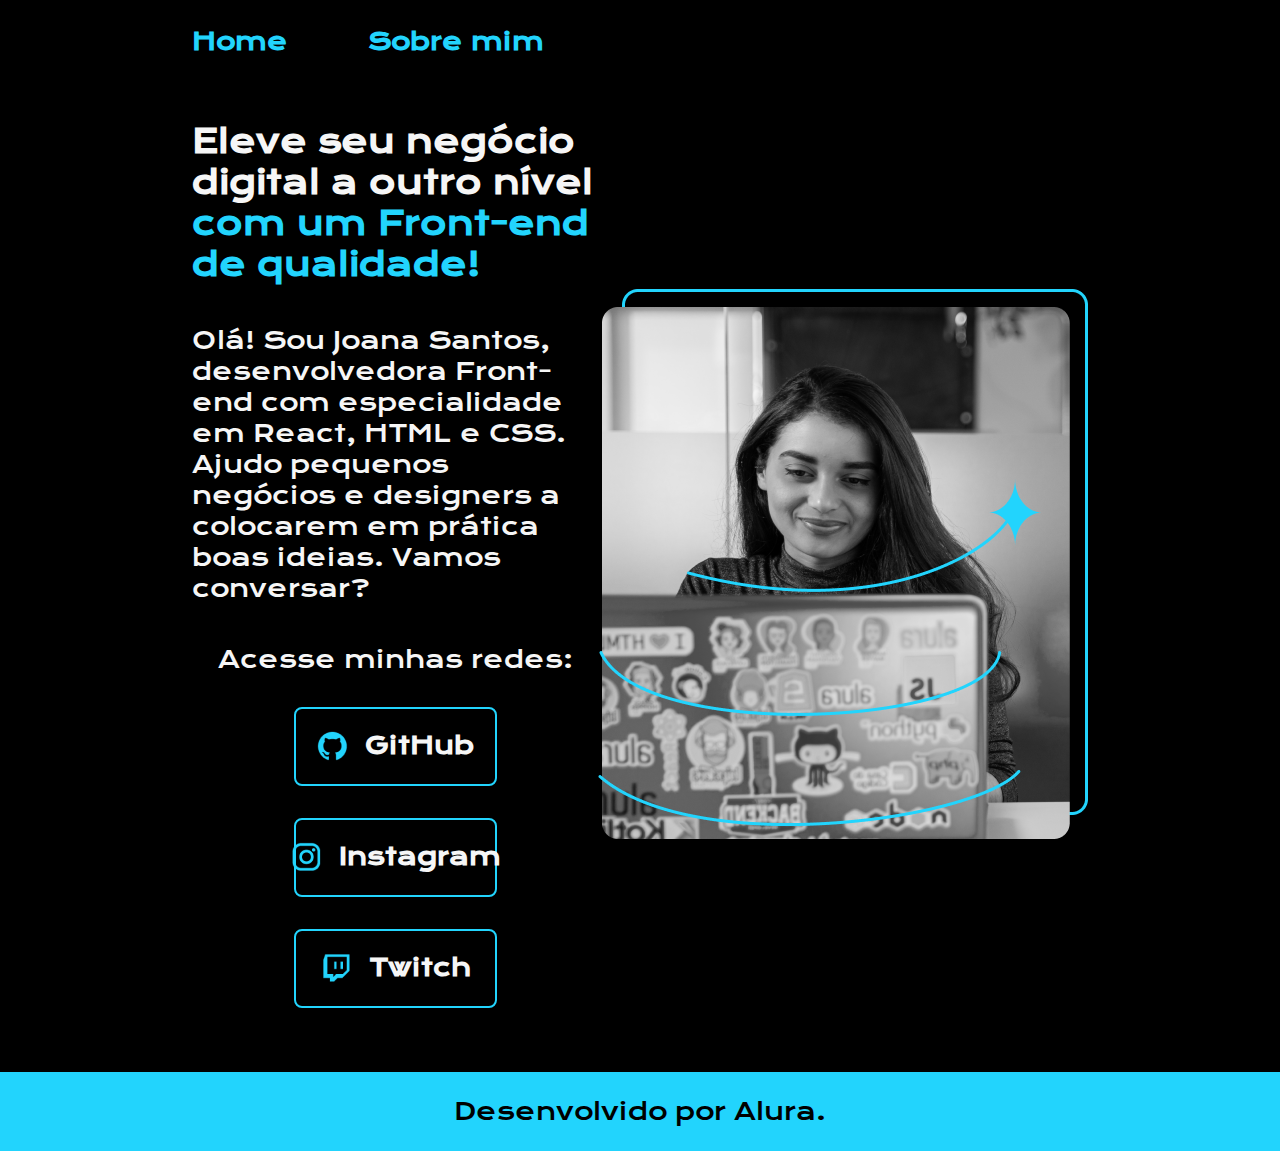
<file: index.html>
<!DOCTYPE html>
<html lang="pt-br">
<head>
    <meta charset="UTF-8">
    <meta http-equiv="X-UA-Compatible" content="IE=edge">
    <meta name="viewport" content="width=device-width, initial-scale=1.0">
    <title>Portifólio</title>
    <link rel="stylesheet" href="./estilos/style.css">
</head>
<body>
    <header class="cabecalho">
        <nav class="cabecalho__menu">
            <a class="cabecalho__menu__link" href="index.html">Home</a>
            <a class="cabecalho__menu__link" href="about.html">Sobre mim</a>
        </nav>
    </header>
    <main class="apresentacao">
        <section class="apresentacao__conteudo">
            <h1 class="apresentacao__conteudo__titulo">Eleve seu negócio digital a outro nível<strong class="titulo-destaque"> com um Front-end de qualidade!</strong></h1>
            <p class="apresentacao__conteudo__texto">Olá! Sou Joana Santos, desenvolvedora Front-end com especialidade em React, HTML e CSS. Ajudo pequenos negócios e designers a colocarem em prática boas ideias. Vamos conversar?</p>
            <div class="apresentacao__links">
                <h2 class="apresentacao__links__subtitulo">Acesse minhas redes:</h2>
                <a class="apresentacao__links__link" href="https://www.github.com/joana.santos/"> 
                    <img src="./assets/github.png">
                    GitHub
                </a>
                <a class="apresentacao__links__link" href="https://www.instagram.com/joana.santos/">
                    <img src="./assets/instagram.png">
                    Instagram 
                 </a>
                 <a class="apresentacao__links__link" href="https://www.twich.tv/joana.santos/">    
                    <img src="./assets/twitch.png">
                    Twitch
                </a>
            </div>
        </section>  
        <img src= "./assets/Imagem.png" alt="Imagem de uma mulher programando">
    </main>
         <footer class="rodape">
            <p>Desenvolvido por Alura.</p>
        </footer>   
</body>
</html>
</file>
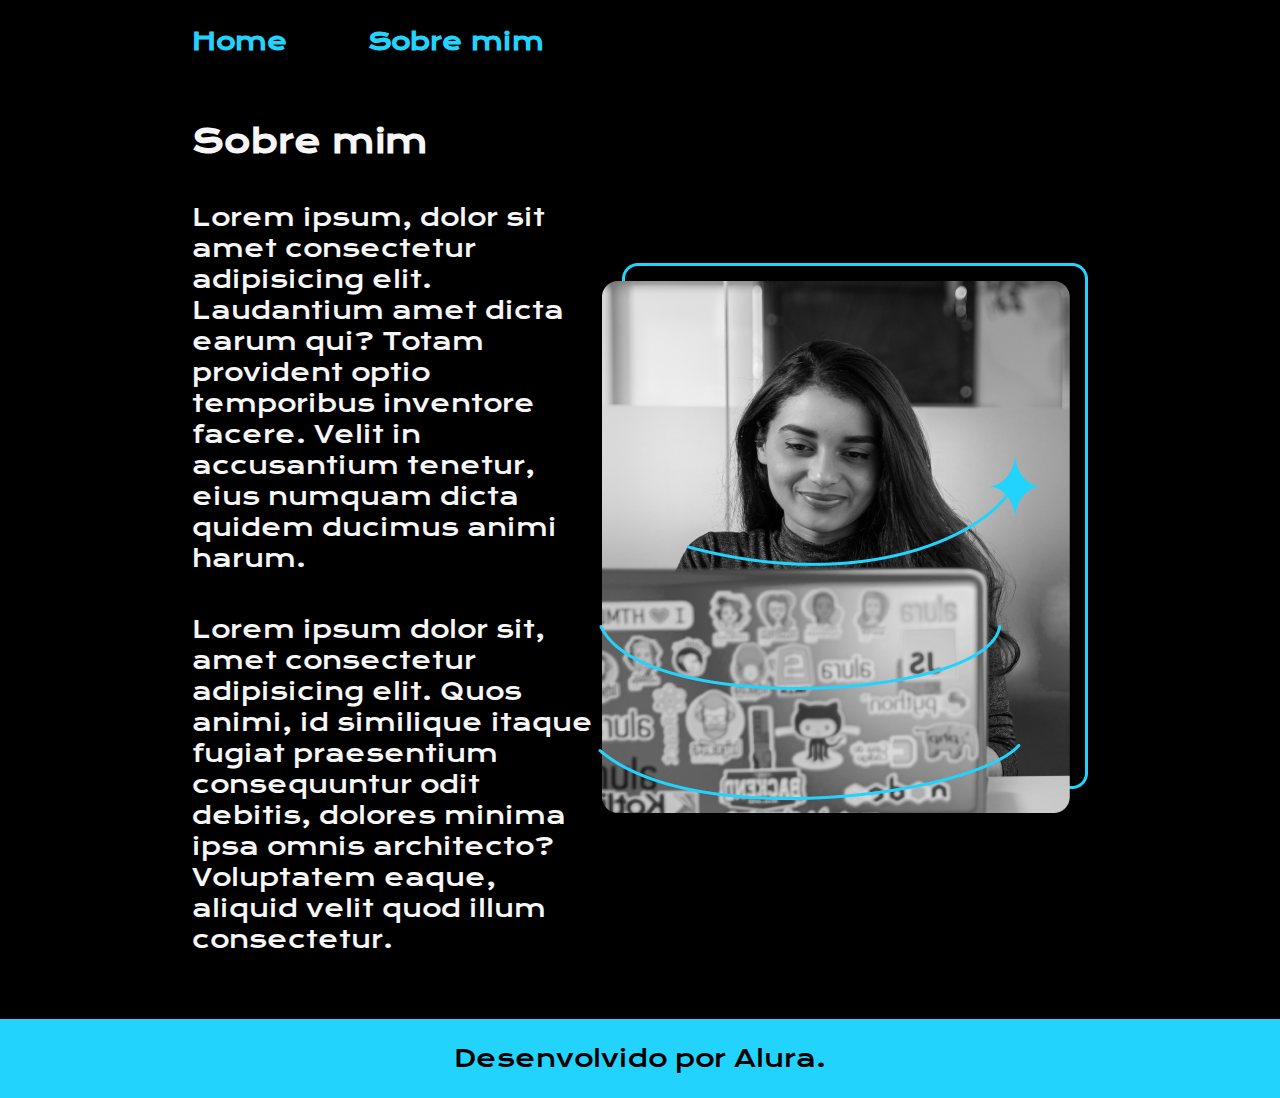
<file: about.html>
<!DOCTYPE html>
<html lang="pt-br">
<head>
    <meta charset="UTF-8">
    <meta name="viewport" content="width=device-width, initial-scale=1.0">
    <title>Sobre mim</title>
    <link rel="stylesheet" href="./estilos/style.css">
</head>
<body>
    <header class="cabecalho">
        <nav class="cabecalho__menu">
            <a class="cabecalho__menu__link" href="index.html">Home</a>
            <a class="cabecalho__menu__link" href="about.html">Sobre mim</a>
        </nav>
    </header>
    <main class =apresentacao>
        <section class="apresentacao__conteudo">
        <h1 class="apresentacao__conteudo__titulo">Sobre mim</h1>
        <p class="apresentacao__conteudo__texto">
            Lorem ipsum, dolor sit amet consectetur adipisicing elit. Laudantium amet dicta earum qui? Totam provident optio temporibus inventore facere. Velit in accusantium tenetur, eius numquam dicta quidem ducimus animi harum.
        </p>
        <p class="apresentacao__conteudo__texto">Lorem ipsum dolor sit, amet consectetur adipisicing elit. Quos animi, id similique itaque fugiat praesentium consequuntur odit debitis, dolores minima ipsa omnis architecto? Voluptatem eaque, aliquid velit quod illum consectetur.
            
        </p>
        </section>
        <img src="./assets/Imagem.png" alt="Foto da Joana Santos programando">
    </main>
    <footer class="rodape">
        <p>Desenvolvido por Alura.</p>
    </footer>
</body>
</html>
</file>
<file: estilos/style.css>
@import url('https://fonts.googleapis.com/css2?family=Krona+One&display=swap');
@import url('https://fonts.googleapis.com/css2?family=Krona+One&family=Montserrat:ital,wght@0,100..900;1,100..900&display=swap');

:root {
    --cor-primaria: #000000;
    --cor-secundaria: #f6f6f6;
    --cor-terciaria: #22d4fd;
    --cor-hover: #272727;

    --font-primaria: "Krona One", serif;
    --font-secundaria: "Montserrat", serif;
}

* {
    margin: 0;
    padding: 0;
    box-sizing: border-box;
}

body {
    /* height: 100vh; */
    background-color: var(--cor-primaria);
    color: var(--cor-secundaria);
}

.cabecalho {
    padding: 2% 0% 0% 15%;
}

.cabecalho__menu {
    display: flex;
    gap: 80px;
}

.cabecalho__menu__link {
    font-family: var(--font-primaria);
    font-size: 1.5rem;
    font-weight: 600;
    color: var(--cor-terciaria);
    text-decoration: none;
}

.titulo-destaque {
    color: var(--cor-terciaria);
}
.apresentacao {
    display: flex;
    align-items: center;
    justify-content: space-between;
    padding: 5% 15%;
    gap: ;
}

.apresentacao__conteudo {
    width: 50%;
    display: flex;
    flex-direction: column;
    gap: 40px;
}

.apresentacao__conteudo__titulo {
    font: size 2.25rem;
    font-family: var(--font-primaria);
}

.apresentacao__conteudo__texto {
    font-size: 1.5rem;
    font-family: var(--font-primaria);
}

.apresentacao__links {
    display: flex;
    flex-direction: column;
    justify-content: space-between;
    align-items: center;
    gap: 32px;
}

.apresentacao__links__subtitulo {
    font-family: var(--font-primaria);
    font-weight: 400;
    font-size: 1.5rem;
}

.apresentacao__links__link {
    /* background-color: #22d4fd; */
    display: flex;
    justify-content: center;
    gap: 16px;
    border: 2px solid var(--cor-terciaria);
    width: 50%;
    text-align: center;
    border-radius: 8px;
    font-size: 1.5rem;
    font-weight: 600;
    padding: 21.5px 0;
    text-decoration: none;
    color: var(--cor-secundaria);
    font-family: var(--font-primaria);
}

.apresentacao__links__link:hover {
    background-color: var(--cor-hover);
}

.apresentacao__imagem {
    width: 50%;
}

.rodape {
    color: var(--cor-primaria);
    background-color: var(--cor-terciaria);
    padding: 24px;
    text-align: center;
    font-family: var(--font-primaria);
    font-size: 1.5rem;
    font-weight: 400;
}

@media (max-width: 1200px) {
    .cabecalho {
        padding: 10%;
    }    

    .cabecalho__menu {
        justify-content: center;}

    .apresentacao {
           flex-direction: column-reverse;
           padding: 5%;
     }
         .apresentacao__conteudo {
            width: auto;
        }
    }
</file>
